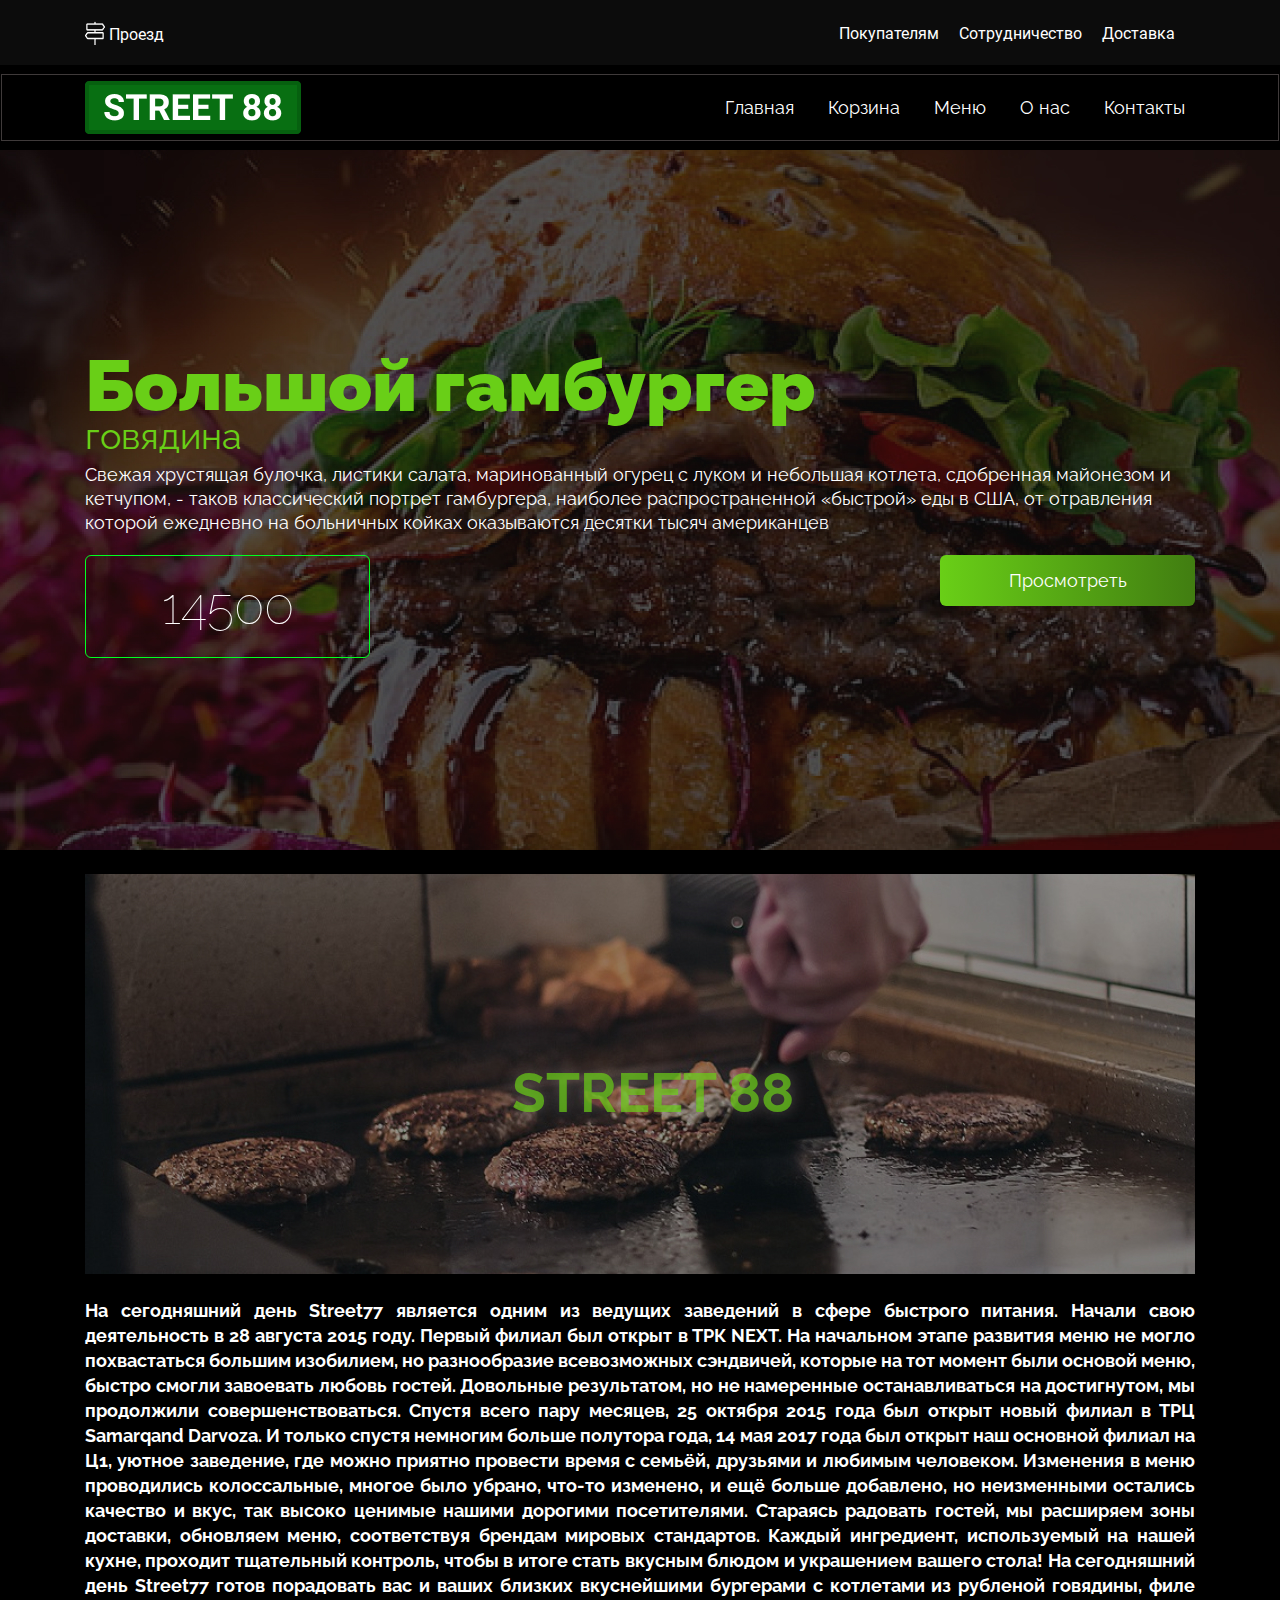
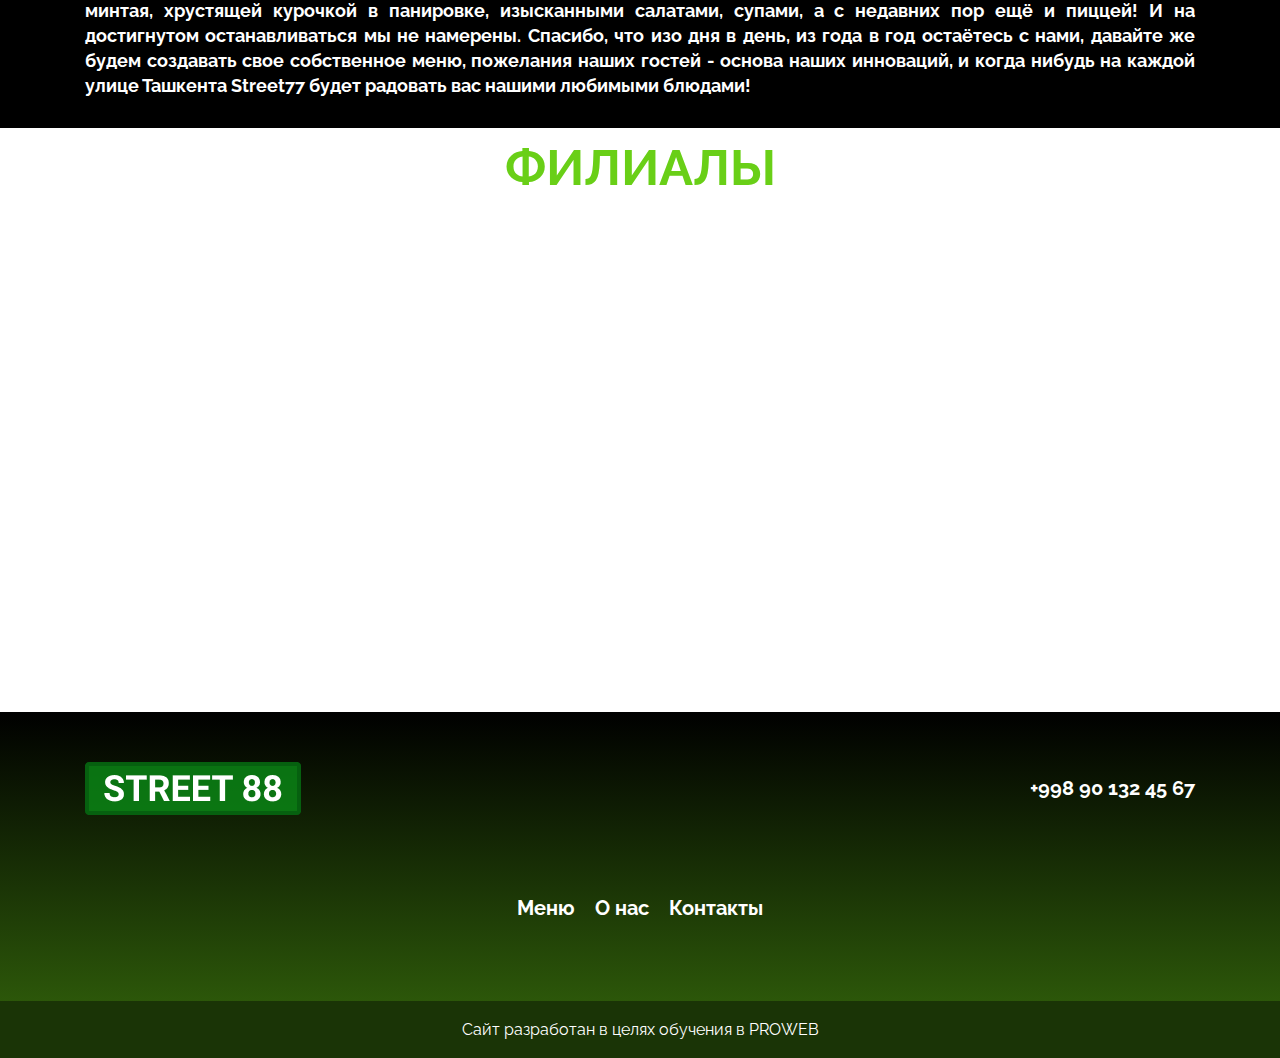
<file: pages/about.html>
<!DOCTYPE html>
<html lang="en">
<head>
   <meta charset="UTF-8">
   <meta name="viewport" content="width=device-width, initial-scale=1.0">
   <link rel="stylesheet" href="css/main.css">
   <link rel="shortcut icon" href="./img/Logo-72x72.png" type="image/x-icon">
   <title>Street88</title>
</head>
<body>
   <div class="header__top">
      <div class="container">
         <div class="top__list">
         <a href="#!" class="ads">   
            <img src="img/Vector (8).png" alt="">
            <span class="ads__apan">Проезд</span>
         </a> 
          <ul class="top__list1"> 
            <li><a href="#!" class="top__menu-list">Покупателям</a></li>
            <li><a href="#!" class="top__menu-list">Сотрудничество</a></li>
            <li><a href="#!" class="top__menu-list">Доставка</a></li>
         </ul>
          </nav>
        </div>
      </div>
    </div>
    <header class="header">
      <nav class="nav">
         <div class="container">
            <a href="#!" class="nav__logo">
               <img src="./img/Logo (1).png" alt="">
            </a>
            <div class="nav__burger">
               <span class="nav__burger-line"></span>
            </div>
            <div class="nav__menu">
               <ul class="nav__list">
                  <li class="nav__item">
                     <a href="../index.html" class="nav__link">Главная</a>
                  </li>
                  <li class="nav__item">
                     <a href="#!" class="nav__link">Корзина</a>
                  </li>
                  <li class="nav__item">
                     <a href="#!" class="nav__link">Меню</a>
                  </li>
                  <li class="nav__item">
                     <a href="#!" class="nav__link">О нас</a>
                  </li>
                  <li class="nav__item">
                     <a href="#!" class="nav__link">Контакты</a>
                  </li>
               </ul>
            </div>
         </div>
      </nav>
   </header>
   <main class="main">
      <section class="intro">
         <img src="./img/food-burger-wallpaper-preview 1.jpg" class="imgs" alt="">
        <div class=" container">
          <h1 class="intro__title">Большой гамбургер</h1>
          <h2 class="intro__title-2">говядина</h2>
          <p class="intro__text">Свежая хрустящая булочка, листики салата, маринованный огурец с луком и небольшая
            котлета, сдобренная майонезом и кетчупом, - таков классический портрет гамбургера, наиболее
            распространенной «быстрой» еды в США, от отравления которой ежедневно на больничных койках
            оказываются десятки тысяч американцев</p>
          <div class="intro__buttons">
            <a href="#!" class="button button_mr30">14500</a>
            <a href="#!" class="button-2">Просмотреть</a>
          </div>
        </div>
      </section>
       <section class="about"> 
         <div class="container">
         <div class="about__txt">
             <img src="./img/photo_cropped 1.jpg" alt="" class="photo">
             <h2 class="about__title">street 88</h2>
         </div>
         <p class="about__text">На сегодняшний день Street77 является одним из ведущих заведений в сфере быстрого питания. Начали свою деятельность в 28 августа 2015 году. Первый филиал был открыт в ТРК NEXT. На начальном этапе развития  меню не могло похвастаться большим изобилием, но  разнообразие всевозможных сэндвичей, которые на тот момент были основой меню, быстро смогли завоевать любовь гостей. Довольные результатом, но не намеренные останавливаться на достигнутом, мы продолжили совершенствоваться. Спустя всего пару месяцев, 25 октября 2015 года был открыт новый филиал в ТРЦ Samarqand Darvoza. И только спустя немногим больше полутора года, 14 мая 2017 года был открыт наш основной филиал на Ц1, уютное заведение, где можно приятно провести время с семьёй, друзьями и любимым человеком. Изменения в меню проводились колоссальные, многое было убрано, что-то изменено, и ещё больше добавлено, но неизменными остались качество и вкус, так высоко ценимые нашими дорогими посетителями. Стараясь радовать гостей, мы расширяем зоны доставки, обновляем меню, соответствуя брендам мировых стандартов. Каждый ингредиент, используемый на нашей кухне, проходит тщательный контроль, чтобы в итоге стать вкусным блюдом и украшением вашего стола! На сегодняшний день Street77 готов порадовать вас и ваших близких вкуснейшими бургерами с котлетами из рубленой говядины, филе минтая, хрустящей курочкой в панировке, изысканными салатами, супами, а с недавних пор ещё и пиццей! И на достигнутом останавливаться мы не намерены. Спасибо, что изо дня в день, из года в год остаётесь с нами, давайте же будем создавать свое собственное меню, пожелания наших гостей - основа наших инноваций, и когда нибудь на каждой улице Ташкента Street77 будет радовать вас нашими любимыми блюдами!</p>
        </div>
      </section>
       <section class="location">
         <h2 class="location__title">ФИЛИАЛЫ</h2>
         <iframe
         src="https://www.google.com/maps/embed?pb=!1m18!1m12!1m3!1d2996.7079922078688!2d69.28840151580961!3d41.315215679270864!2m3!1f0!2f0!3f0!3m2!1i1024!2i768!4f13.1!3m3!1m2!1s0x38aef4d376395311%3A0x2f977e6f6b98ad7!2sStreet77!5e0!3m2!1sru!2s!4v1613283573046!5m2!1sru!2s"
         width="100%" height="500" frameborder="0" style="border:0;" allowfullscreen="" aria-hidden="false"
         tabindex="0"></iframe>
       </section>
    </main>
    <footer class="footer">
      <div class="container">
        <div class="footer__content">
          <img src="./img/Logo (1).png" alt="" class="footer__logo" />
          <a href="tel:+998 90 132 45 67 " class="footer__number"
            >+998 90 132 45 67</a>
        </div>
        <ul class="footer__list">
          <li class="footer__list">
            <a href="#!" class="footer__link">Меню</a>
          </li>
          <li class="footer__list">
            <a href="#!" class="footer__link">О нас</a>
          </li>
          <li class="footer__list">
            <a href="#!" class="footer__link">Контакты</a>
          </li>
        </ul>
      </div>
      <p class="footer__PROWEB">Сайт разработан в целях обучения в PROWEB</p>
    </footer>
</body>
</html>
</file>
<file: pages/css/main.css>
@import url(font.css);
@import url(root.css);
@import url(common.css);
@import url(root.css);

 .header__top {
   background: #0C0C0C;
   height: 65px;
}

.top__list1 {
   display: flex;

   @media (width < 360px) {
      gap: 18px;
  }
}
.top__list {
   display: flex;
   justify-content: space-between;
   padding-top: 21px;
   align-items: center;
   
   @media (width < 460px) {
      justify-content: center;
      gap: 10px;
  }

  @media (width < 419px) {
      padding: 3.4px 0;
  }
}
.top__menu-list {
   margin-right: 20px;
   color: var( --secondary-color);
   font-family: var(--secondary-font);
   line-height: 19px;
   transition: 0.5s;
   font-weight: var(--primary-weight);

   @media (width < 460px) {
      font-size: 16px;
  }
}

.top__menu-list:hover {
   color: yellowgreen;
   opacity: 0.75;
}

.ads__apan {
   font-family: var(--secondary-font);
font-size: 16px;
font-weight: var(--primary-weight);
line-height: 18.75px;
text-align: left;
color: var( --secondary-color);
}

.header {
   border: 1px solid#00000080;
padding-top:.5rem;
padding-bottom: .5rem;
}

.nav {
  border: 1px solid rgba(125, 115, 115, 0.5);
  background: #000;
  padding: 6px 0;

  @media (width < 768px) {
   padding: 5px 0;
}
}

.nav .container {
  display: flex;
  align-items: center;
  justify-content: space-between;
}

.nav__list {
  display: flex;
  gap: 14px;
}

.nav__link {
  color: var(--secondary-color);
  font-size: 18px;
  padding: 22px 10px;
  transition: 0.4s;
  font-family: var(--primary-font);
font-size: 18px;
font-weight: var(--primary-weight);
line-height: 21.13px;
   
  &:hover {
      background: rgba(105, 207, 23, 0.75);
  }
}

@media (max-width:720px) {
   .nav__menu {
       position: fixed;
       width: 50%;
       top: 0;
       right: 100%;
       height: 100dvh;
       font-size: 25px;
       background: #7a7a7a;
       display: flex;
       justify-content: center;
       align-items: center;
       transition: 0.4s;
       z-index: 80;
   }
   .nav__list {
       flex-direction: column;
       align-items: center;
   }
   
}


.nav__burger {
   display: none;
}

@media (max-width:720px) {
   .nav__burger {
       display: flex;
       width: 50px;
       height: 50px;
       align-items: center;
       z-index: 100;
   }
   .nav__burger-line {
       width: 100%;
       height: 4px;
       background: whitesmoke;
       position: relative;
   }
   
   .nav__burger-line::before {
       content: "";
       position: absolute;
       background: inherit;
       height: inherit;
       width: inherit;
       left: 0;
       top: -13px;
   }

   .nav__burger-line::after {
       content: "";
       position: absolute;
       background: inherit;
       height: inherit;
       width: inherit;
       left: 0;
       top: 13px;
   }

   .nav__burger:hover ~ .nav__menu {
    left: 0;
   }
}

@media (max-width:495px) {
   .nav__menu {
       width: 80%;
   }

   .nav__burger:hover ~ .nav__menu {
       right: 20%;
      }
}

@media (max-width:350px) {
   
   .nav__logo {
       font-size: 28px;
   }
}

.intro {
   position: relative;
   min-height: 700px;
   display: flex;
   flex-direction: column;
}

.imgs {
   position: absolute;
   width: 100%;
   height: 100%;
   object-fit: cover;
   z-index: -1;
}

.intro >.container {
   flex-grow: 1;
   display: flex;
   flex-direction: column;
   justify-content: center;
}
.intro__title {
   font-family: var(--primary-font);
   font-weight: var(--ternary-weight);
   font-size: 72px;
   line-height: 85px;
   color: var( --primary-color);


   @media (width < 576px) {
      font-size: 57px;
  }
}
.intro__title-2 {
   font-family: var(--primary-font);
   font-size: 36px;
   line-height: 17px;
   color: var( --primary-color);
   font-weight: var(--primary-weight);
   margin-bottom: 18px;

   @media (width < 576px) {
      font-size: 32px;
  }

}
.intro__text {
   font-family: var(--primary-font);
   font-size: 18px;
   line-height: 24px;
   font-weight: var(--primary-weight);
   color: var(--secondary-color);
margin-bottom: 20px;
@media (width < 576px) {
   font-size: 16px;
}
}
.intro__buttons {
   display: flex;
   justify-content: space-between;
   transition: 0.5s;

   @media (width < 671px) {
      display: unset;
      gap: 20px;
      display: grid;
}
}
.about__title {
   position: absolute;  
   font-size: 55px;
 font-weight:var(---secondary-weight);
 line-height: 64.57px;
 color: rgba(105, 207, 23, 0.7); 
 font-family: var(   --primary-font); 
 text-transform: uppercase;
 text-shadow: 0px 0px 15px rgba(191, 171, 171, 0.4);
 left: 40%;
 top: 24%;

 }



.about {
   text-align: center;
    position: relative;
}
.photo {
    margin-bottom: 1.5rem ;
    margin-top: 1.5rem ;
    width: 100%;
  }
.about__text {
   font-size: 18px;
   line-height: 139%;
   text-align: justify;
   color: var(   --secondary-color);
   font-family: var( --primary-font);
font-weight: var(---secondary-weight);
padding-bottom: 30px;


@media (width < 680px) {
   font-size: 16px;
}
}
.location {
   background: #ffff;
}
.location__title {
   font-size: 50px;
   line-height: 80%;
   color: var(--primary-color);
   text-align: center;
   padding: 20px 0;
   font-family: var(--primary-font);
font-size: 50px;
font-weight: var(---secondary-weight);
line-height: 40px;

@media (width < 680px) {
   font-size: 45px;
}

@media (width < 460px) {
   font-size: 36px;
}

@media (width < 375px) {
   font-size: 28px;
}
}

.footer {
   background: linear-gradient(180deg, #000 0%, rgba(105, 207, 23, 0.5) 100%);
   padding-top: 50px;
}

.footer__content {
   display: flex;
   justify-content: space-between;
   align-items: center;
   padding-bottom: 81px;
}

.footer__number {
   color:var( --secondary-color);
   font-family: var(--primary-font);
font-size: 20px;
font-weight: var(---secondary-weight);
line-height: 23.44px;
text-align: right;
width: 169px;
height: 23px;
top: 2720px;
left: 1186px;
gap: 0px;
opacity: 0px;

}

.footer__list {
   display: flex;
   gap: 20px;
   justify-content: center;

}

.footer__link {
   color: var( --secondary-color);
   font-size: 20px;
   font-family: var(--primary-font);
   font-weight: var(---secondary-weight);
}

.footer__PROWEB {
   font-size: 16px;
   text-align: center;
   color:var( --secondary-color);
   background: #1a3406;
   padding: 19px 0;
   margin-top: 81px;
   font-family: var(--primary-font);
}
</file>
